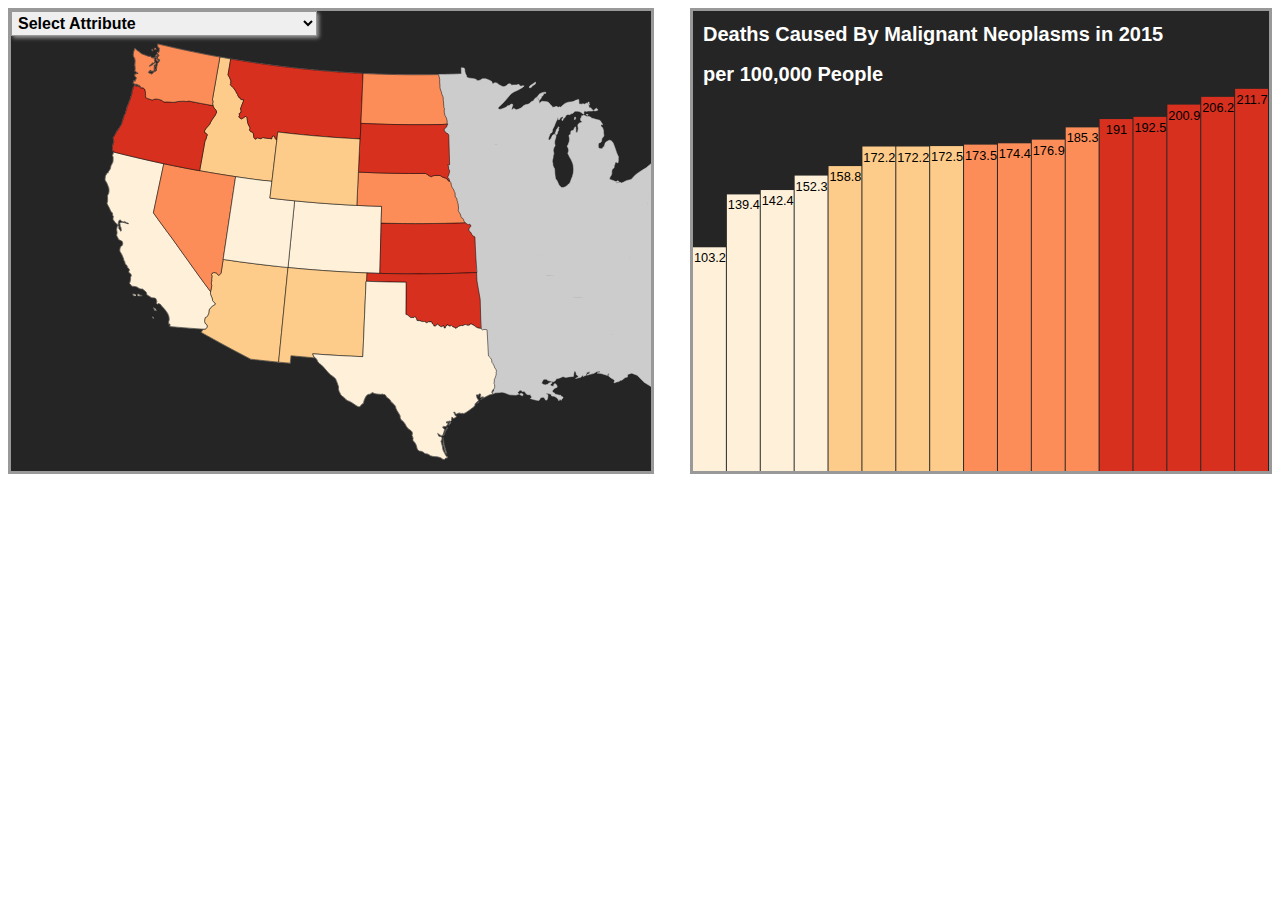
<file: index.html>
<!DOCTYPE html>
<html lang="en">
    <head>
        <meta charset="utf-8">
        <meta name="viewport" content="width=device-width">
            <title>D3 Map</title>

        <!--put your external stylesheet links here-->
        <link rel="stylesheet" href="css/style.css">

    </head>

    <body>
      <div id="mydiv"></mydiv>
        <script type="text/javascript" src="lib/jquery.js"></script>
        <script type="text/javascript" src="lib/d3.min.js"></script>
        <script type="text/javascript" src="lib/topojson.js"></script>
        <script type="text/javascript" src="js/main.js"></script>
    </body>
</html>
</file>
<file: css/style.css>
/* Stylesheet by Jacob P. Hrubecky, 2017 */
body{
  margin: 30;
}

.unitedStates {
    fill:#CCC;
    stroke: #CCC;
    stroke-width: .5px;
}

.gratLines {
    fill: none;
    stroke: #999;
    stroke-width: 1px;
}

.gratBackground {
    fill: #D5E3FF;
}

.map {
    border: medium solid #999;
    background-color:#252525;/*#257099;*/
}

.chart {
    background-color: #252525;
    border: medium solid #999;
    float: right;
    /*margin: 0px 10px 0 0;*/
}

.numbers {
    fill: black;
    font-family: sans-serif;
    font-size: .8em;
}

.chartTitle {
    font-family: sans-serif;
    font-size: 1.25em;
    font-weight: bold;
    fill: white;
}

.scale {
    font-family: sans-serif;
    font-size: 1.25em;
    font-weight: bold;
    fill: white;
}

.regions {
    stroke: #000;
    stroke-width: 0.5px;
    stroke-linecap: round;
}

.dropdown {
    position: absolute;
    top: 11px;
    left: 11px;
    z-index: 10;
    font-family: sans-serif;
    font-size: 1em;
    font-weight: bold;
    padding: 2px;
    border: 1px solid #999;
    box-shadow: 2px 2px 4px #999;
}

option {
    font-weight: normal;
}

.infolabel {
    position: absolute;
    height: 50px;
    min-width: 100px;
    color: #fff;
    background-color: #000;
    border: solid thin #fff;
    padding: 5px 10px;
    top: -75px;
}

.infolabel h1 {
    margin: 0 20px 0 0;
    padding: 0;
    display: inline-block;
    line-height: 1em;
}

#mydiv{

}

.mydivclass{

}
</file>
